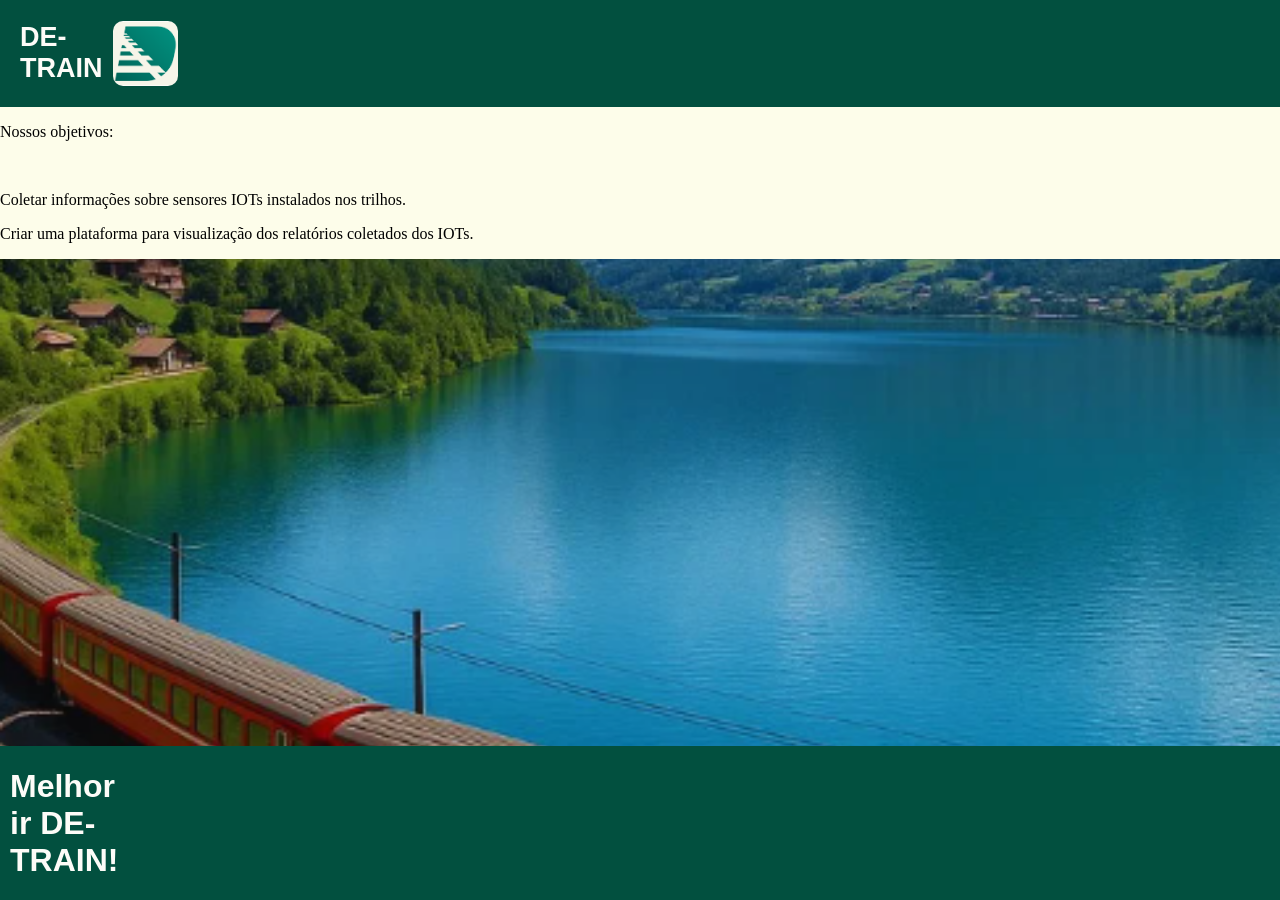
<file: index.html>
<html lang="pt-br">

<head>
    <meta charset="UTF-8">
    <meta name="viewport" content="width=device-width, initial-scale=1.0">
    <title>DE-TRAIN</title>
    <link rel="stylesheet" href="assets/style/style.css">

    <link rel="icon" href="assets/imgs/LogoDeTrain.png" type="image/x-icon">
</head>

<body>
    <header>
        <nav>
            <h1 class="DE-TRAIN">DE-TRAIN</h1>
            <img id="icon" src="assets/imgs/LogoDeTrain.png">
            <h1><a class="EntrarText" href="public/login.html">ENTRAR</a></h1>
            <img id="LoginIcon" src="assets/imgs/LoginIcon.png">
        </nav>
    </header>

    <main>
        <div class="IndexText">

        </div>

        <div class="flex">

            <div class="text">
                <p>Nossos objetivos:</p>
                <br>
                <p>Coletar informações sobre sensores IOTs instalados nos trilhos.</p>
                <p>Criar uma plataforma para visualização dos relatórios coletados dos IOTs.</p>
            </div>

            <img id="IndexImage" src="assets/imgs/IndexImage.png">
        </div>


    </main>

    <footer>
        <div class="FakeFooter">
            <h1 class="Bordao">Melhor ir DE-TRAIN!</h1>
            <p class="strike">Todos os direitos reservados</p>
            <img id="StrikeImage" src="assets/imgs/StrikeImage.png">
        </div>
    </footer>
</body>

</html>
</file>
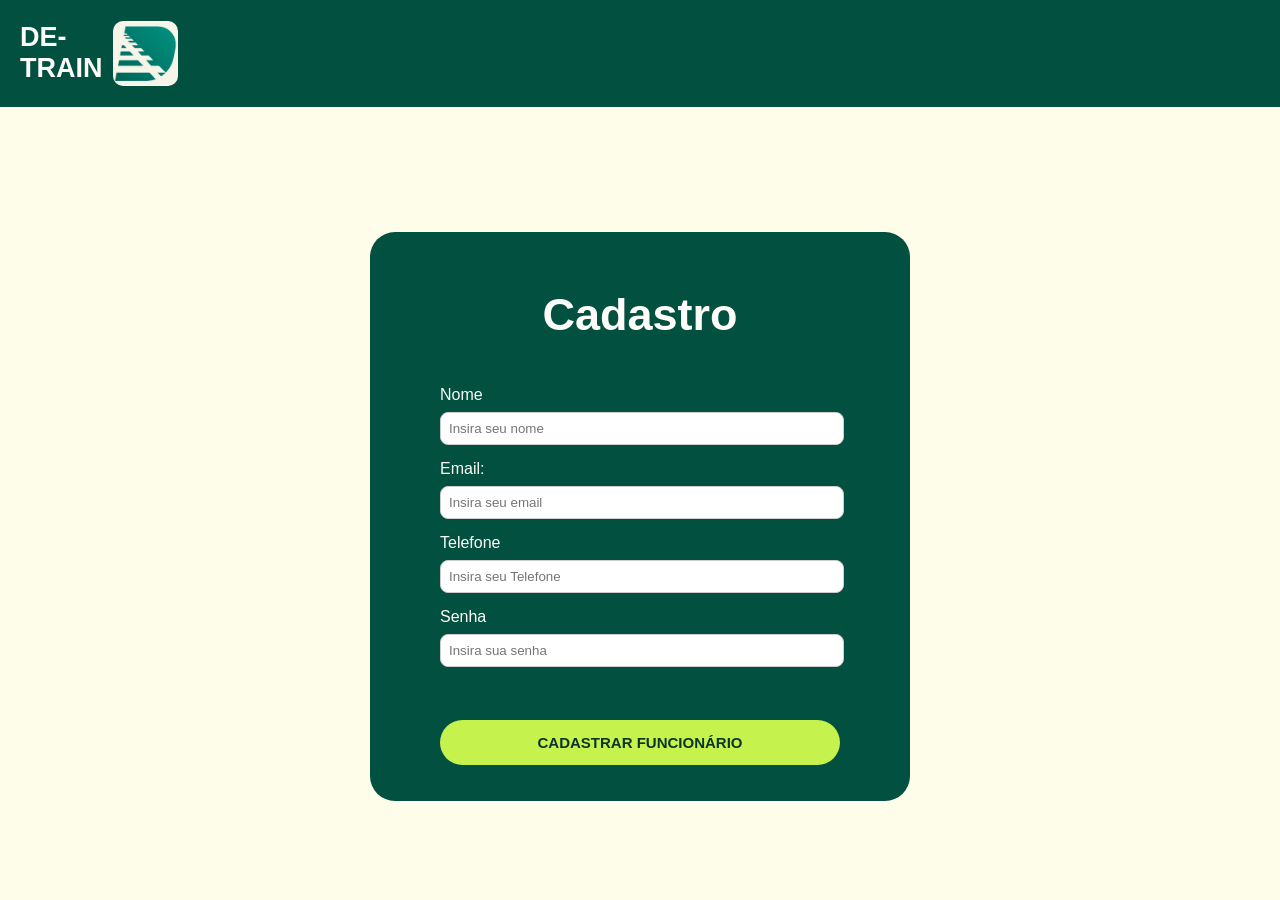
<file: public/cadastro.html>
<html lang="pt-br">

<head>
    <meta charset="UTF-8">
    <meta name="viewport" content="width=device-width, initial-scale=1.0">
    <title>Cadastro</title>
    <link rel="stylesheet" href="../assets/style/style.css">

    <link rel="icon" href="../assets/imgs/LogoDeTrain.png" type="image/x-icon">
</head>

<body>
    <header>
        <nav>
            <h1 class="DE-TRAIN">DE-TRAIN</h1>
            <img id="icon" src="../assets/imgs/LogoDeTrain.png">
            <h1><a class="EntrarText" href="../public/home.html">VOLTAR</a></h1>
            <img id="LoginIcon" src="../assets/imgs/VoltarIcon.png">
        </nav>



    </header>

    <main>

        <div id="centrobloco">
            <div id="BlocoCadastro">

                <div class="Cadastro">

                    <h2 id="CadastroTitulo">Cadastro</h2>

                    <form id="FormsCadastro">
                        <label for="nome">Nome</label>
                        <input type="text" id="nome" class="CadastroInput" placeholder="Insira seu nome">
                        <br>

                        <label for="email">Email:</label>
                        <input type="email" id="email" class="CadastroInput" placeholder="Insira seu email">
                        <br>

                        <label for="telefone">Telefone</label>
                        <input type="text" id="telefone" class="CadastroInput" placeholder="Insira seu Telefone">
                        <br>

                        <label for="senha">Senha</label>
                        <input type="password" id="senha" class="CadastroInput" placeholder="Insira sua senha">
                        <br>
                        <br>
                        <button class="ButtonCadastro">CADASTRAR FUNCIONÁRIO</button>

                    </form>

                </div>

            </div>
        </div>

    </main>
</body>

</html>
</file>
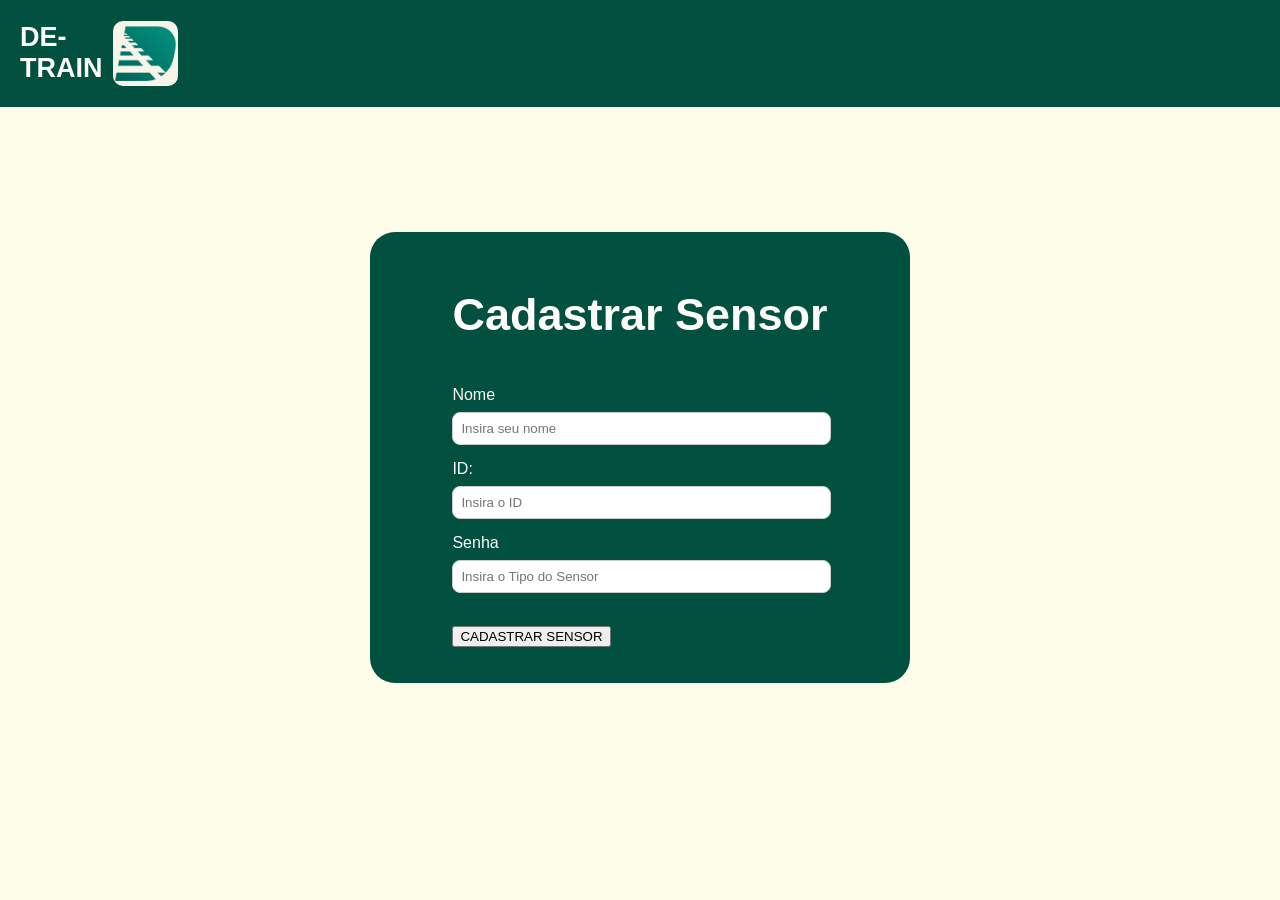
<file: public/cadastrosensor.html>
<html lang="pt-br">

<head>
    <meta charset="UTF-8">
    <meta name="viewport" content="width=device-width, initial-scale=1.0">
    <title>Cadastro</title>
    <link rel="stylesheet" href="../assets/style/style.css">

    <link rel="icon" href="../assets/imgs/LogoDeTrain.png" type="image/x-icon">
</head>

<body>
    <header>
        <nav>
            <h1 class="DE-TRAIN">DE-TRAIN</h1>
            <img id="icon" src="../assets/imgs/LogoDeTrain.png">
            <h1><a class="EntrarText" href="../public/home.html">VOLTAR</a></h1>
            <img id="LoginIcon" src="../assets/imgs/VoltarIcon.png">
        </nav>



    </header>

    <main>

        <div id="centrobloco">
            <div id="BlocoCadastro">

                <div class="Cadastro">

                    <h2 id="CadastroTitulo">Cadastrar Sensor</h2>

                    <form id="FormsCadastro">
                        <label for="nome">Nome</label>
                        <input type="text" id="nome" class="CadastroInput" placeholder="Insira seu nome">
                        <br>

                        <label for="ID">ID:</label>
                        <input type="text" id="Id" class="CadastroInput" placeholder="Insira o ID">
                        <br>

                        <label for="tipo">Senha</label>
                        <input type="text" id="tipo" class="CadastroInput" placeholder="Insira o Tipo do Sensor">
                        <br>
                        <br>
                        <button class="ButtonCadastroS">CADASTRAR SENSOR</button>

                    </form>

                </div>

            </div>
        </div>

    </main>
</body>

</html>
</file>
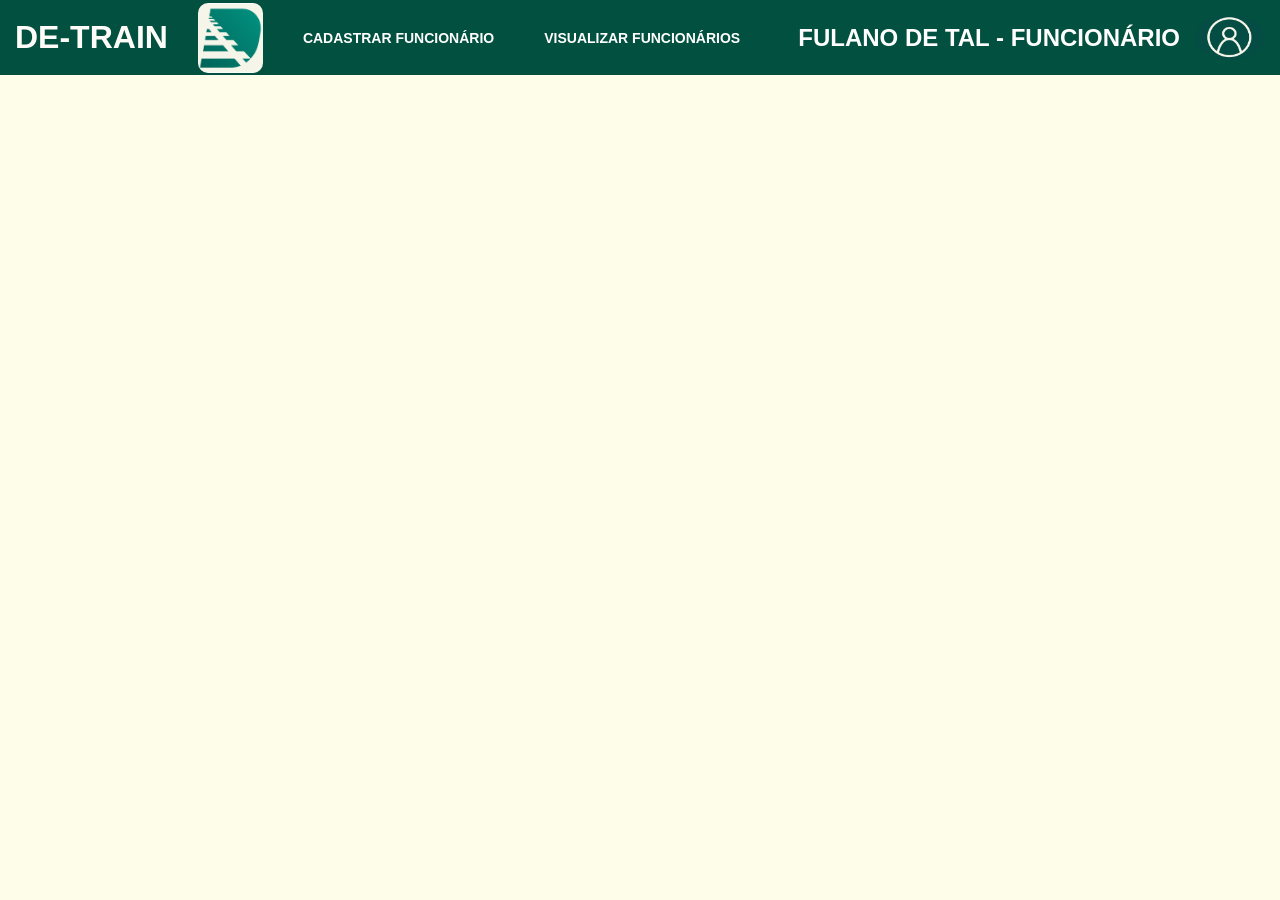
<file: public/home.html>
<html lang="en">

<head>
    <meta charset="UTF-8">
    <meta name="viewport" content="width=device-width, initial-scale=1.0">
    <link rel="stylesheet" href="../assets/style/style.css">
    <title>Home</title>

    <link rel="icon" href="../assets/imgs/LogoDeTrain.png" type="image/x-icon">
</head>

<body>

    <header class="cabecalho">
    
    <div class="lado-esquerdo">
        <h1 class="DE-TRAIN2">DE-TRAIN</h1>
        <img id="icon" src="../assets/imgs/LogoDeTrain.png" class="logo">

        <nav class="menu">
           
            <a href="../public/cadastro.html">CADASTRAR FUNCIONÁRIO</a>
            <br>
            <a href="../public/usuarios.html">VISUALIZAR FUNCIONÁRIOS</a>
            <br>
            
        </nav>
    </div>

    <div class="lado-direito">
        <span>FULANO DE TAL - FUNCIONÁRIO</span>
        <img src="../assets/imgs/LoginIcon.png" class="perfil">
    </div>

</header>


</body>

</html>
</file>
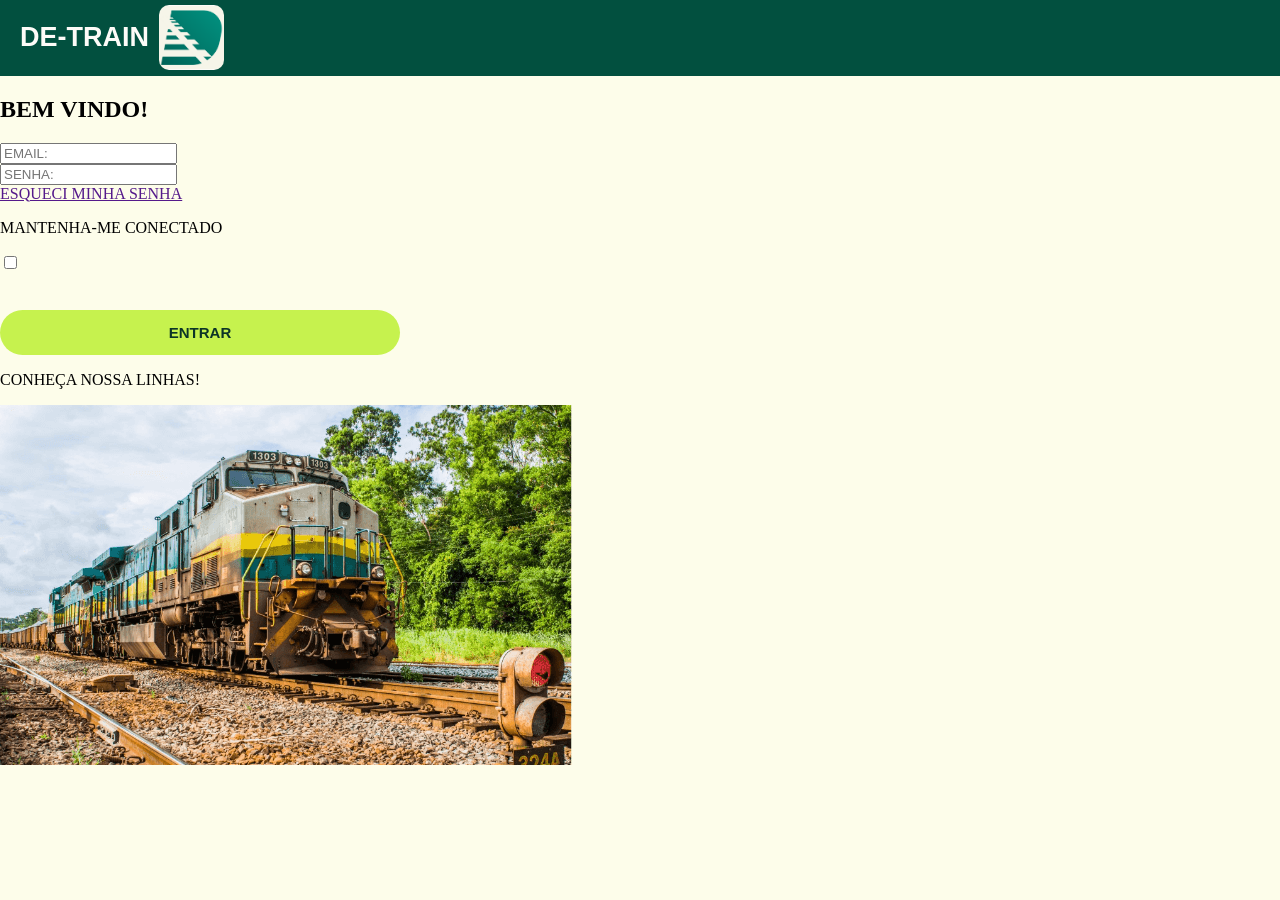
<file: public/login.html>
<html lang="pt-br">

<head>
    <meta charset="UTF-8">
    <meta name="viewport" content="width=device-width, initial-scale=1.0">
    <title>Login</title>
    <link rel="stylesheet" href="../assets/style/style.css">

    <link rel="icon" href="../assets/imgs/LogoDeTrain.png" type="image/x-icon">
</head>

<body>
    <header>
        <nav>
            <h1 class="DE-TRAIN">DE-TRAIN</h1>
            <img id="icon" src="../assets/imgs/LogoDeTrain.png">
        </nav>
    </header>

    <main>
        <div>
            <div class="flex">
                <div class="blocoLogin">
                    <div>

                        <h2 id="loginTitulo">BEM VINDO!</h2>


                        <form id="FormsLogin">
                            <label for="email"></label>
                            <input type="email" id="email" class="loginInput" placeholder="EMAIL:">
                            <br>

                            <label for="password"></label>
                            <input type="password" id="password" class="loginInput" placeholder="SENHA:">
                            <br>


                            <a class="loginLink" href="">ESQUECI MINHA SENHA</a>
                            <br>

                            <div class="flex">
                                <p class="loginLink">MANTENHA-ME CONECTADO</p>
                                <input id="checkLogin" type="checkbox">
                            </div>



                            <br>
                            <button id="loginLad" class="ButtonCadastro">ENTRAR</button>



                        </form>

                    </div>

                </div>

                <div>
                    <p class="loginImgText">CONHEÇA NOSSA LINHAS!</p>
                    <div class="ImageLogin">
                        <img id="logImg" src="../assets/imgs/LoginImage.png" alt="Trem Expositivo">
                    </div>
                </div>
            </div>
        </div>
    </main>


</body>

</html>
</file>
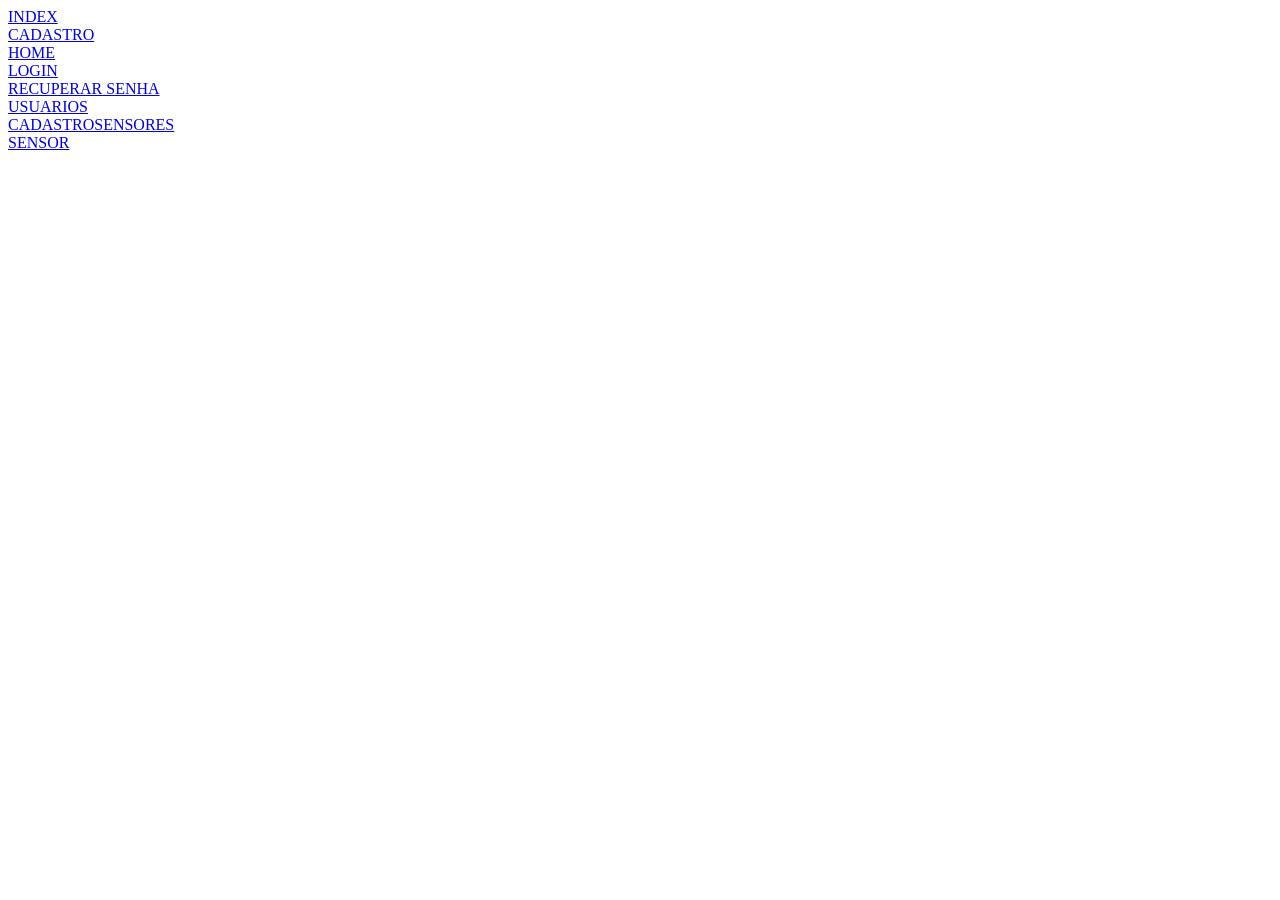
<file: public/nav.html>
<html lang="en">

<head>
    <meta charset="UTF-8">
    <meta name="viewport" content="width=device-width, initial-scale=1.0">
    <title>navegação</title>
</head>

<body>

    <div>
        <a href="../index.html">INDEX</a>
        <br>
        <a href="cadastro.html">CADASTRO</a>
        <br>
        <a href="home.html">HOME</a>
        <br>
        <a href="login.html">LOGIN</a>
        <br>
        <a href="recuperarSenha.html">RECUPERAR SENHA</a>
        <br>
        <a href="usuarios.html">USUARIOS</a>
        <br>
        <a href="cadastrosensor.html">CADASTROSENSORES</a>
        <br>
        <a href="sensores.html">SENSOR</a>
    </div>

</body>

</html>
</file>
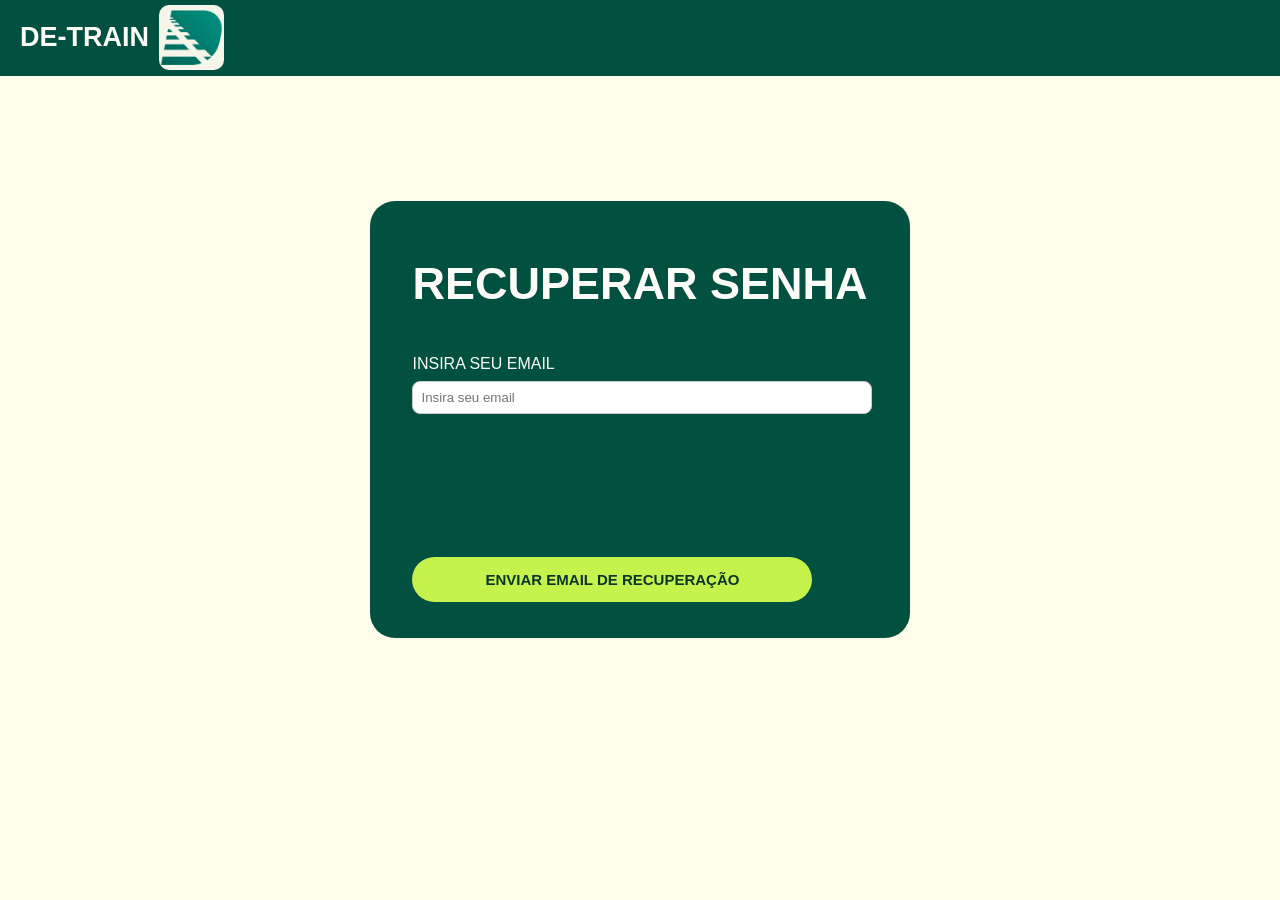
<file: public/recuperarSenha.html>
<html lang="pt-br">

<head>
    <meta charset="UTF-8">
    <meta name="viewport" content="width=device-width, initial-scale=1.0">
    <title>Login</title>
    <link rel="stylesheet" href="../assets/style/style.css">

    <link rel="icon" href="../assets/imgs/LogoDeTrain.png" type="image/x-icon">
</head>

<body>
    <header>
        <nav>
            <h1 class="DE-TRAIN">DE-TRAIN</h1>
            <img id="icon" src="../assets/imgs/LogoDeTrain.png">
        </nav>
    </header>

    <main>

        <div id="centrobloco">
            <div id="BlocoCadastro">

                <div class="Cadastro">

                    <h2 id="CadastroTitulo">RECUPERAR SENHA</h2>

                    <form id="FormsCadastro">

                        <label for="email">INSIRA SEU EMAIL</label>
                        <input type="email" id="email" class="CadastroInput" placeholder="Insira seu email">
                        <br>
                        <br>
                        <br>
                        <br>
                        <br>
                        <br>
                        <br>
                        <button class="ButtonCadastro">ENVIAR EMAIL DE RECUPERAÇÃO</button>

                    </form>

                </div>

            </div>
        </div>


    </main>


</body>

</html>
</file>
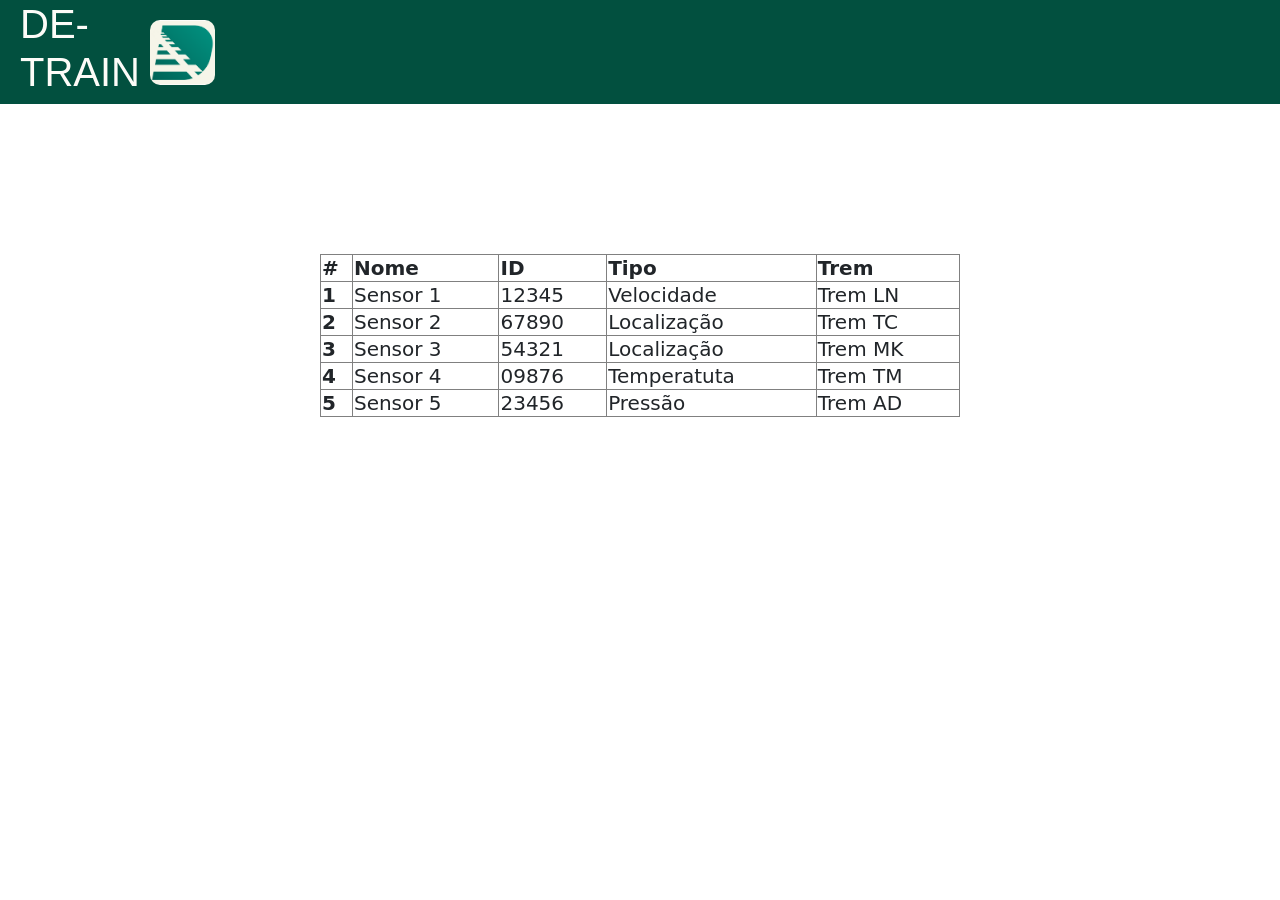
<file: public/sensores.html>
<html lang="pt-br">

<head>
    <meta charset="UTF-8">
    <meta name="viewport" content="width=device-width, initial-scale=1.0">
    <title>Visualização de sensores</title>

    <link rel="stylesheet" href="../assets/style/style.css">
    <link rel="stylesheet" href="https://cdn.jsdelivr.net/npm/bootstrap@5.3.8/dist/css/bootstrap.min.css">
    <link rel="icon" href="../assets/imgs/LogoDeTrain.png" type="image/x-icon">
</head>

<body>

    <header>
        <nav>

            <h1 class="DE-TRAIN">DE-TRAIN</h1>
            <img id="icon" src="../assets/imgs/LogoDeTrain.png">
            <h1><a class="EntrarText" href="../public/home.html">VOLTAR</a></h1>
            <img id="LoginIcon" src="../assets/imgs/VoltarIcon.png">

        </nav>
    </header>

    <main>

        <div class="container_tabela_usuarios">

            <table class="tabela_usuarios table-bordered">

                <thead>
                    <tr>
                        <th scope="col">#</th>
                        <th scope="col">Nome</th>
                        <th scope="col">ID</th>
                        <th scope="col">Tipo</th>
                        <th scope="col">Trem</th>
                    </tr>
                </thead>
                <tbody>
                    <tr>
                        <th scope="row">1</th>
                        <td>Sensor 1</td>
                        <td>12345</td>
                        <td>Velocidade</td>
                        <td>Trem LN</td>
                    </tr>

                    <tr>
                        <th scope="row">2</th>
                        <td>Sensor 2</td>
                        <td>67890</td>
                        <td>Localização</td>
                        <td>Trem TC</td>
                    </tr>

                    <tr>
                        <th scope="row">3</th>
                        <td>Sensor 3</td>
                        <td>54321</td>
                        <td>Localização</td>
                        <td>Trem MK</td>
                    </tr>

                    <tr>
                        <th scope="row">4</th>
                        <td>Sensor 4</td>
                        <td>09876</td>
                        <td>Temperatuta</td>
                        <td>Trem TM</td>
                    </tr>

                    <tr>
                        <th scope="row">5</th>
                        <td>Sensor 5</td>
                        <td>23456</td>
                        <td>Pressão</td>
                        <td>Trem AD</td>
                    </tr>

                </tbody>

            </table>

        </div>

    </main>

</body>

</html>
</file>
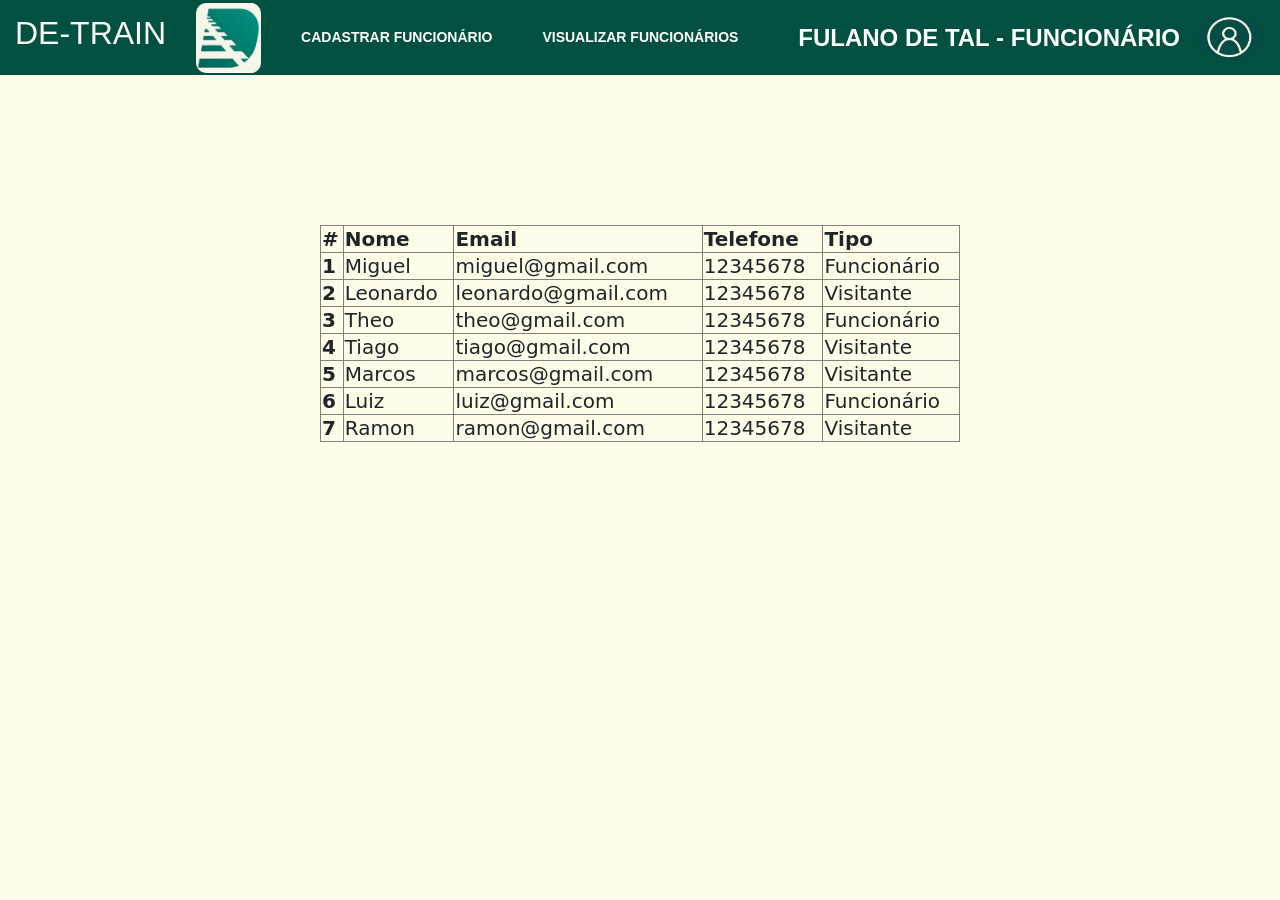
<file: public/usuarios.html>
<html lang="en">

<head>
  <meta charset="UTF-8">
  <meta name="viewport" content="width=device-width, initial-scale=1.0">
  <link rel="stylesheet" href="../assets/style/style.css">
  <link rel="stylesheet" href="https://cdn.jsdelivr.net/npm/bootstrap@5.3.8/dist/css/bootstrap.min.css">
  <title>Visualização de usuários</title>

  <link rel="icon" href="../assets/imgs/LogoDeTrain.png" type="image/x-icon">
</head>

<body class="pagina_usuarios">

  <header class="cabecalho">

    <div class="lado-esquerdo">
      <h1 class="DE-TRAIN2">DE-TRAIN</h1>
      <img id="icon" src="../assets/imgs/LogoDeTrain.png" class="logo">

      <nav class="menu">

        <a href="../public/cadastro.html">CADASTRAR FUNCIONÁRIO</a>
        <br>
        <a href="../public/usuarios.html">VISUALIZAR FUNCIONÁRIOS</a>
        <br>

      </nav>
    </div>

    <div class="lado-direito">
      <span>FULANO DE TAL - FUNCIONÁRIO</span>
      <img src="../assets/imgs/LoginIcon.png" class="perfil">
    </div>

  </header>

  <main>

    <div class="container_tabela_usuarios">
      <table class="tabela_usuarios table-bordered">
        <thead>
          <tr>
            <th scope="col">#</th>
            <th scope="col">Nome</th>
            <th scope="col">Email</th>
            <th scope="col">Telefone</th>
            <th scope="col">Tipo</th>
          </tr>
        </thead>
        <tbody>
          <tr>
            <th scope="row">1</th>
            <td>Miguel</td>
            <td>miguel@gmail.com</td>
            <td>12345678</td>
            <td>Funcionário</td>
          </tr>
          <tr>
            <th scope="row">2</th>
            <td>Leonardo</td>
            <td>leonardo@gmail.com</td>
            <td>12345678</td>
            <td>Visitante</td>
          </tr>
          <tr>
            <th scope="row">3</th>
            <td>Theo</td>
            <td>theo@gmail.com</td>
            <td>12345678</td>
            <td>Funcionário</td>
          </tr>
          <tr>
            <th scope="row">4</th>
            <td>Tiago</td>
            <td>tiago@gmail.com</td>
            <td>12345678</td>
            <td>Visitante</td>
          </tr>
          <tr>
            <th scope="row">5</th>
            <td>Marcos</td>
            <td>marcos@gmail.com</td>
            <td>12345678</td>
            <td>Visitante</td>
          </tr>
          <tr>
            <th scope="row">6</th>
            <td>Luiz</td>
            <td>luiz@gmail.com</td>
            <td>12345678</td>
            <td>Funcionário</td>
          </tr>
          <tr>
            <th scope="row">7</th>
            <td>Ramon</td>
            <td>ramon@gmail.com</td>
            <td>12345678</td>
            <td>Visitante</td>
          </tr>
        </tbody>
      </table>
    </div>

  </main>


</body>

</html>
</file>
<file: assets/style/style.css>
/* Index */

#icon {
   width: 65px;
   border-radius: 10px;
   margin-left: 10px;
}

#LoginIcon {
   width: 80px;
   margin-left: 10px;
}

nav {
   display: flex;
   align-items: center;

   font-family: 'Trebuchet MS', 'Lucida Sans Unicode', 'Lucida Grande', 'Lucida Sans', Arial, sans-serif;
   background-color: rgb(2, 80, 63);
   color: rgb(253, 252, 248);
   font-size: large;

}

.EntrarText {
   margin-left: 1400px;
   color: white;
   text-decoration: none;
}

body {
   margin: 0;
   background-color: rgb(253, 253, 234);
}

.DE-TRAIN {
   margin-left: 20px;
}

#IndexImage {
width: 2000px;
    height: 500px;
    object-fit: cover;
    display: block;
    margin: 0;
    border: none;
    border-radius: 0;
}

.hero {
    position: relative;
    height: 500px;
    width: 100%;
    overflow: hidden;
}

.indexbutton {
   text-decoration: none;
   display: inline-block;
    background-color: #d9ff82;
    color: #00503f;
    padding: 16px 28px;
    border-radius: 30px;
    font-size: 18px;
    font-weight: bold;
    text-decoration: none;
    transition: 0.3s;
}

.indexbutton:hover {
    transform: translateY(-3px);
    background-color: #c5ed70;
}

.hero-text {
    position: absolute;
    z-index: 2;
    top: 50%;
    left: 5%;
    transform: translateY(-50%);
    width: 550px;
    color: white;
    font-family: 'Trebuchet MS', 'Lucida Sans Unicode', 'Lucida Grande', 'Lucida Sans', Arial, sans-serif;
    font-size: 20px;
}

.hero img {
    width: 100%;
    height: 100%;
    object-fit: cover;
}

.hero::after {
    content: "";
    position: absolute;
    inset: 0;
    background: linear-gradient(
        90deg,
        rgba(0, 80, 63, 0.95),
        rgba(0, 80, 63, 0.35),
        transparent
    );
}

.FakeFooter {
   display: flex;
   align-items: center;

   background-color: rgb(2, 80, 63);
   color: rgb(253, 252, 248);
   position: fixed;
   bottom: 0px;
   width: 100%;
}

.Bordao {
   margin-left: 10px;
   font-family: 'Trebuchet MS', 'Lucida Sans Unicode', 'Lucida Grande', 'Lucida Sans', Arial, sans-serif;

}

.strike {
   margin-left: 1300px;
}


#StrikeImage {
   width: 30px;
}

.info-section {
    width: 100%;
    min-height: 190px;
    background-color: #fdfdea;

    display: flex;
    justify-content: space-around;
    align-items: center;

    padding: 30px 60px;
    box-sizing: border-box;

    gap: 40px;
}

.info-card {
    display: flex;
    align-items: center;
    gap: 22px;

    flex: 1;
    max-width: 330px;
}

.info-icon {
    width: 68px;
    height: 68px;

    background-color: #00503f;
    color: white;

    border-radius: 50%;

    display: flex;
    justify-content: center;
    align-items: center;

    font-size: 32px;
    flex-shrink: 0;
}

.info-card h3 {
    margin: 0 0 12px 0;
   font-family: 'Trebuchet MS', 'Lucida Sans Unicode', 'Lucida Grande', 'Lucida Sans', Arial, sans-serif;
    color: #00503f;
    font-size: 21px;
    font-weight: bold;
}

.info-card p {
    margin: 0;
   font-family: 'Trebuchet MS', 'Lucida Sans Unicode', 'Lucida Grande', 'Lucida Sans', Arial, sans-serif;
    color: #00503f;
    font-size: 16px;
    line-height: 1.5;
}


/* Cadastro */

.bodyCadastro {
   margin: 0;
   padding: 0;
   font-family: Arial, Helvetica, sans-serif;
   background-color: #0c3527;
}

.cadastro-detrain-topo {
  background-color: rgb(2, 80, 63);
  padding: 20px 40px;
  display: flex;
  justify-content: space-between;
  align-items: center;
}

#centrobloco {
   display: flex;
   justify-content: center;
   margin-top: 100px;

}

#BlocoCadastro {

   padding: 20px;
   width: 500px;
   border-radius: 25px;
   margin: 25px;
   background-color: rgb(2, 80, 63);
   display: flex;
   justify-content: center;
   align-items: center;

}

#FormsCadastro {

   justify-content: center;
   font-family: 'Trebuchet MS', 'Lucida Sans Unicode', 'Lucida Grande', 'Lucida Sans', Arial, sans-serif;
   color: rgb(253, 252, 248);
   margin-left: 0px;

}

#cadastro-nome{

   padding: 10px;
   width: 400px;
   border-radius: 20px;

}

#cadastro-senha{

   padding: 10px;
   width: 400px;
   border-radius: 20px;

}

#cadastro-id{
   
   padding: 10px;
   width: 400px;
   border-radius: 20px;
 
}

#cadastro-email{

   padding: 10px;
   width: 400px;
   border-radius: 20px;

}

#cadastro-telefone{

   padding: 10px;
   width: 400px;
   border-radius: 20px;

}

#cadastro-tipo{

   padding: 10px;
   width: 400px;
   border-radius: 20px;

}

#cadastro-modelo{

   padding: 10px;
   width: 400px;
   border-radius: 20px;

}

#cadastro-estacao{

   padding: 10px;
   width: 400px;
   border-radius: 20px;

}

#cadastro-sensor{

   padding: 10px;
   width: 400px;
   border-radius: 20px;

}


#CadastroTitulo {
   font-family: 'Trebuchet MS', 'Lucida Sans Unicode', 'Lucida Grande', 'Lucida Sans', Arial, sans-serif;
   color: rgb(253, 252, 248);
   font-size: 45px;
   padding-bottom: 20px;
   margin-bottom: 25px;
   text-align: center;
   font-weight: bold;
 
}


.CadastroInput {

   border: none;
   padding-left: 10px;
   border-radius: 3px;
   margin: 5px;
   cursor: pointer;
   font-family: 'Segoe UI', Tahoma, Geneva, Verdana, sans-serif;
   width: 100%;
   width: 101%;
   padding: 8px;
   margin: 8px 0 15px 0;
   border-radius: 8px;
   border: 1px solid #ccc;
   outline: none;

}

.ButtonCadastro {

  width: 400px;
  padding: 14px;
  background-color: #c6f24e;
  color: #0c3527;
  font-weight: bold;
  border: none;
  border-radius: 30px;
  cursor: pointer;
  font-size: 15px;
   margin-top: 20px;
    margin-left: 0px;

}

button:hover {
   background-color: rgb(0, 121, 111);
   ;
}

#nome {
   font-family: 'Segoe UI', Tahoma, Geneva, Verdana, sans-serif;

}

/* Home */



.cabecalho{
    background-color: rgb(2, 80, 63);
    height: 75px;

    display: flex;
    justify-content: space-between;
    align-items: center;

    padding: 0 15px;
}

.body_home{
   background-color: #0c3527;
   margin: 0;
   min-height: 100vh;
   display: flex;
   flex-direction: column;
}

.lado-esquerdo{
    display: flex;
    align-items: center;
    gap: 20px;
}

.home-detrain-logo {
  color: white;
  font-size: 33px;
  font-weight: bold;
  margin: 0;
  text-decoration: none;
  font-family: 'Trebuchet MS', 'Lucida Sans Unicode', 'Lucida Grande', 'Lucida Sans', Arial, sans-serif;
}

.logo{
    height: 70px;
}

.menu{
    display: flex;
    gap: 25px;
    margin-left: 20px
}

.menu a{
    color: white;
    font-size: 14px;
    font-weight: bold;
   text-decoration:dotted;
}

.lado-direito{
    display: flex;
    align-items: center;
    gap: 15px;

    color: white;
    font-weight: bold;
    font-size: 14px;
   font-family: 'Trebuchet MS', 'Lucida Sans Unicode', 'Lucida Grande', 'Lucida Sans', Arial, sans-serif;
   font-size: x-large;
}

.EntrarText_home {
   font-size: 30px;
   text-decoration: none;
   color: white;
}


.perfil{
    height: 45px;
    width: 70px;
    border-radius: 50%;
}

.DE-TRAIN2 {
   font-family: 'Trebuchet MS', 'Lucida Sans Unicode', 'Lucida Grande', 'Lucida Sans', Arial, sans-serif;
   background-color: rgb(2, 80, 63);
   color: rgb(253, 252, 248);
   font-size: xx-large;
}

.footer_home {

   background-color: rgb(2, 80, 63);
   margin-top: auto;

}

.slogan_footer_home {

   color: white;
   font-family: 'Trebuchet MS', 'Lucida Sans Unicode', 'Lucida Grande', 'Lucida Sans', Arial, sans-serif;
   margin-left: 10px;
}

.main_home{
   flex: 1;
   display: flex;
   justify-content: center;
   align-items: center;
}

.linhas_home{

   width: 600px;
   display: block;
   margin: 30px auto;
   
   border: 4px solid rgb(2, 80, 63);
   border-radius: 15px;
   box-shadow: 0 0 15px rgba(0, 0, 0, 0.5);

}

/* Login */

.bodyLogin {
  margin: 0;
  padding: 0;
  font-family: Arial, Helvetica, sans-serif;
  background-color: rgb(2, 80, 63);
}

.login-detrain-topo {
  background-color: rgb(2, 80, 63);
  padding: 20px 40px;
  display: flex;
  justify-content: space-between;
  align-items: center;
}

.login-detrain-logo {
  color: white;
  font-size: 33px;
  font-weight: bold;
  margin: 0;
  text-decoration: none;
}

.login-detrain-container {
  display: flex;
  background-color: #0c3527;
}

.login-detrain-caixa {
  width: 45%;
  height: 100px;
  padding: 60px;
  color: white;

}

.login-detrain-titulo {
  font-size: 40px;
  font-weight: bold;
  margin-bottom: 10px;
}

.login-detrain-verde {
  color: #c6f24e;
}

.login-detrain-subtexto {
  color: #cccccc;
  font-size: 15px;
  margin-bottom: 50px;
}

.login-detrain-label {
  color: #cccccc;
  font-size: 13px;
}

.login-detrain-input {
  width: 100%;
  padding: 30px;
  margin-top: 10px;
  border: 1px solid #555;
  border-radius: 12px;
  background-color: #123f2f;
  color: white;
}

.login-detrain-input::placeholder {
  color: #999;
}

.login-detrain-erro {
  color: red;
  font-size: 13px;
}

.login-detrain-botao {
  width: 100%;
  padding: 14px;
  background-color: #c6f24e;
  color: #0c3527;
  font-weight: bold;
  border: none;
  border-radius: 30px;
  cursor: pointer;
  font-size: 15px;
}

.login-detrain-botao:hover {
  background-color: #a9d93e;
}

.login-detrain-cadastro {
  margin-top: 20px;
  color: #cccccc;
  font-size: 14px;
}

.login-detrain-cadastro a {
  color: #c6f24e;
  font-weight: bold;
  text-decoration: none;
}

.login-detrain-imagem {
  width: 100%;
  border-radius: 20px;
  overflow: hidden;
}

.login-detrain-imagem img {
  width: 100%;
  height: 100%;
  object-fit: cover;
  overflow: hidden;

}

#icon-login {
   width: 80px;
   margin-right: 1590px;
   border-radius: 15px;
}

#login-email {
   padding: 10px;
   width: 600px;
   border-radius: 20px;
}
#login-senha {
   padding: 10px;
   width: 600px;
   border-radius: 20px;
}

.login-rodape {
    min-height: calc(100vh - 120px);
    display: flex;
    align-items: center;
    justify-content: center;
   background-color: rgb(253, 252, 248);
   font-size: 14px;
   
}

.verde {
   color:#a9d93e;
}

/* usuarios */

.container_tabela_usuarios{
   display: flex;
   justify-content: center;
   margin-top: 150px;
}

.tabela_usuarios{
   width: 50%;
   font-size: 20px;
}

.pagina_usuarios{
   background-color: rgb(253, 253, 234);
}

.CadastrarText {
   margin-left: 40px;
   color: rgb(253, 252, 248);
   font-size: 25px;
   height: 75px;
   display: flex;
   flex-direction: column;
   gap: 5px;
   align-items: center;

   padding: 0 20px;
   flex-direction: column;
   gap: 5px;
}
</file>
